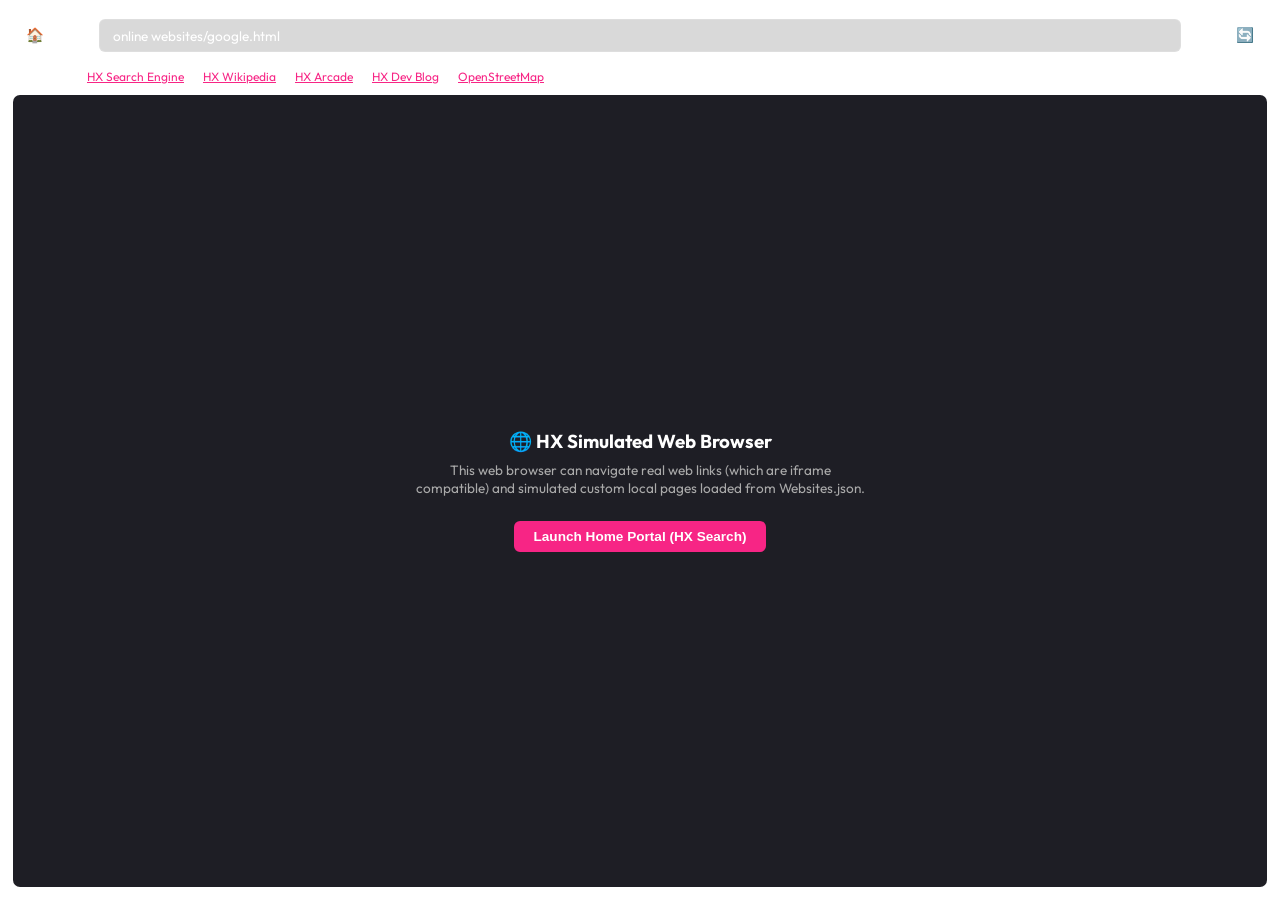
<file: apps/browser.html>
<!DOCTYPE html>
<html lang="en">
<head>
  <meta charset="UTF-8">
  <title>HX Browser</title>
  <link rel="stylesheet" href="../index.css">
  <style>
    body {
      background: transparent;
      padding: 0.75rem;
      color: var(--text-main);
      font-family: var(--font-sans);
      display: flex;
      flex-direction: column;
      height: 100vh;
      overflow: hidden;
    }
    
    .browser-container {
      flex: 1;
      display: flex;
      flex-direction: column;
      gap: 0.5rem;
    }
    
    .browser-navbar {
      display: flex;
      gap: 0.5rem;
      align-items: center;
      background: rgba(255, 255, 255, 0.03);
      border: 1px solid var(--bg-border);
      border-radius: 8px;
      padding: 0.4rem;
    }
    
    .browser-nav-btn {
      background: rgba(255,255,255,0.05);
      border: 1px solid var(--bg-border);
      color: var(--text-main);
      width: 32px;
      height: 32px;
      border-radius: 6px;
      cursor: pointer;
      display: flex;
      align-items: center;
      justify-content: center;
      font-size: 0.9rem;
      transition: var(--transition-smooth);
    }
    
    .browser-nav-btn:hover {
      background: var(--accent-color);
      color: white;
      border-color: var(--accent-color);
    }
    
    .browser-input {
      flex: 1;
      background: rgba(0, 0, 0, 0.15);
      border: 1px solid var(--bg-border);
      border-radius: 6px;
      padding: 0.4rem 0.8rem;
      color: var(--text-main);
      font-family: var(--font-sans);
      font-size: 0.85rem;
      outline: none;
      transition: var(--transition-smooth);
    }
    
    .browser-input:focus {
      border-color: var(--accent-color);
      background: rgba(0, 0, 0, 0.25);
    }
    
    .quick-links {
      display: flex;
      gap: 0.5rem;
      font-size: 0.75rem;
      padding: 0.1rem 0.25rem;
      align-items: center;
      overflow-x: auto;
      white-space: nowrap;
    }
    
    .quick-link {
      cursor: pointer;
      color: var(--accent-color);
      text-decoration: underline;
    }
    
    .quick-link:hover {
      color: var(--text-main);
    }
    
    .browser-viewport {
      flex: 1;
      background: white;
      border-radius: 8px;
      border: 1px solid var(--bg-border);
      overflow: hidden;
      position: relative;
    }
    
    .browser-viewport iframe {
      width: 100%;
      height: 100%;
      border: none;
      background: white;
    }
    
    .viewport-overlay {
      position: absolute;
      top: 0; left: 0; right: 0; bottom: 0;
      background: rgba(18, 18, 26, 0.95);
      display: flex;
      flex-direction: column;
      align-items: center;
      justify-content: center;
      padding: 2rem;
      text-align: center;
      z-index: 10;
      color: white;
    }
    
    .viewport-overlay h3 {
      margin-bottom: 0.5rem;
    }
    
    .viewport-overlay p {
      font-size: 0.85rem;
      color: #aaa;
      margin-bottom: 1.5rem;
      max-width: 450px;
    }
    
    .viewport-overlay button {
      background: var(--accent-color);
      color: white;
      border: none;
      border-radius: 6px;
      padding: 0.5rem 1.2rem;
      font-size: 0.85rem;
      font-weight: 600;
      cursor: pointer;
    }
  </style>
</head>
<body class="theme-dark">
  <div class="browser-container">
    
    <!-- Navbar controls -->
    <div class="browser-navbar">
      <button class="browser-nav-btn" onclick="goHome()" title="Home">🏠</button>
      <button class="browser-nav-btn" onclick="goBack()" title="Back">◀</button>
      <input type="text" class="browser-input" id="browser-url" value="online websites/google.html" onkeydown="if(event.key==='Enter') navigate()">
      <button class="browser-nav-btn" onclick="navigate()" title="Navigate">Go</button>
      <button class="browser-nav-btn" onclick="refresh()" title="Refresh">🔄</button>
    </div>
    
    <!-- Presets drawn dynamically -->
    <div class="quick-links" id="quick-links-bar">
      <span>Bookmarks:</span>
      <!-- Loaded dynamically -->
    </div>
    
    <!-- Web Viewport -->
    <div class="browser-viewport">
      <!-- Direct notice layout to instruct framing limitations -->
      <div class="viewport-overlay" id="viewport-overlay">
        <h3>🌐 HX Simulated Web Browser</h3>
        <p>This web browser can navigate real web links (which are iframe compatible) and simulated custom local pages loaded from Websites.json.</p>
        <button onclick="dismissOverlay()">Launch Home Portal (HX Search)</button>
      </div>
      <iframe id="viewport-frame" src="about:blank"></iframe>
    </div>
    
  </div>

  <script>
    // Theme sync helper
    function syncTheme() {
      if (window.parent && window.parent.document) {
        document.body.className = window.parent.document.body.className;
        const accent = window.parent.document.documentElement.style.getPropertyValue('--accent-color');
        document.documentElement.style.setProperty('--accent-color', accent);
        const accentRgb = window.parent.document.documentElement.style.getPropertyValue('--accent-rgb');
        document.documentElement.style.setProperty('--accent-rgb', accentRgb);
      }
    }

    window.onload = () => {
      syncTheme();
      setInterval(syncTheme, 1000);
      loadBookmarks();
    };

    async function loadBookmarks() {
      let eelObj = null;
      try {
        if (window.parent && window.parent.eel) {
          eelObj = window.parent.eel;
        }
      } catch (e) {}

      // Fallback bookmarks database if parent is inaccessible
      const fallbackSites = [
        { "name": "HX Search Engine", "url": "online websites/google.html" },
        { "name": "HX Wikipedia", "url": "online websites/wikipedia.html" },
        { "name": "HX Arcade", "url": "online websites/snake.html" },
        { "name": "HX Dev Blog", "url": "online websites/blog.html" },
        { "name": "OpenStreetMap", "url": "https://www.openstreetmap.org/export/embed.html" }
      ];

      let websites = fallbackSites;
      if (eelObj) {
        try {
          websites = await eelObj.get_websites()();
        } catch (err) {
          console.error("Error loading websites from Eel:", err);
        }
      }

      const bar = document.getElementById('quick-links-bar');
      bar.innerHTML = '<span>Bookmarks:</span>';
      
      websites.forEach((site, index) => {
        const link = document.createElement('span');
        link.className = 'quick-link';
        link.innerText = site.name;
        link.onclick = () => loadUrl(site.url);
        bar.appendChild(link);
        
        if (index < websites.length - 1) {
          bar.insertAdjacentHTML('beforeend', ' | ');
        }
      });
    }

    function dismissOverlay() {
      document.getElementById('viewport-overlay').style.display = 'none';
      loadUrl('online websites/google.html');
    }

    function resolveUrl(url) {
      if (url.startsWith('http://') || url.startsWith('https://')) {
        return url;
      }
      // Local simulated website relative path resolver
      return '../' + url;
    }

    function navigate() {
      let url = document.getElementById('browser-url').value.trim();
      
      // If it's a search term rather than an address, forward it to our google mock!
      if (!url.includes('.') && !url.startsWith('online websites/') && !url.includes('/')) {
        // Mock Search!
        url = 'online websites/google.html';
        document.getElementById('browser-url').value = url;
        const targetUrl = resolveUrl(url);
        document.getElementById('viewport-overlay').style.display = 'none';
        document.getElementById('viewport-frame').src = targetUrl;
        return;
      }
      
      if (!url.startsWith('http://') && !url.startsWith('https://') && !url.startsWith('online websites/')) {
        url = 'https://' + url;
      }
      
      document.getElementById('browser-url').value = url;
      const targetUrl = resolveUrl(url);
      document.getElementById('viewport-overlay').style.display = 'none';
      document.getElementById('viewport-frame').src = targetUrl;
    }

    function loadUrl(url) {
      document.getElementById('browser-url').value = url;
      const targetUrl = resolveUrl(url);
      document.getElementById('viewport-overlay').style.display = 'none';
      document.getElementById('viewport-frame').src = targetUrl;
    }

    function goHome() {
      loadUrl('online websites/google.html');
    }

    function goBack() {
      try {
        document.getElementById('viewport-frame').contentWindow.history.back();
      } catch (e) {
        // Silently block cross origin error
        alert("Cross-origin frame navigation blocked. Choose top menu links.");
      }
    }

    function refresh() {
      const url = document.getElementById('browser-url').value;
      document.getElementById('viewport-frame').src = resolveUrl(url);
    }
  </script>
</body>
</html>
</file>
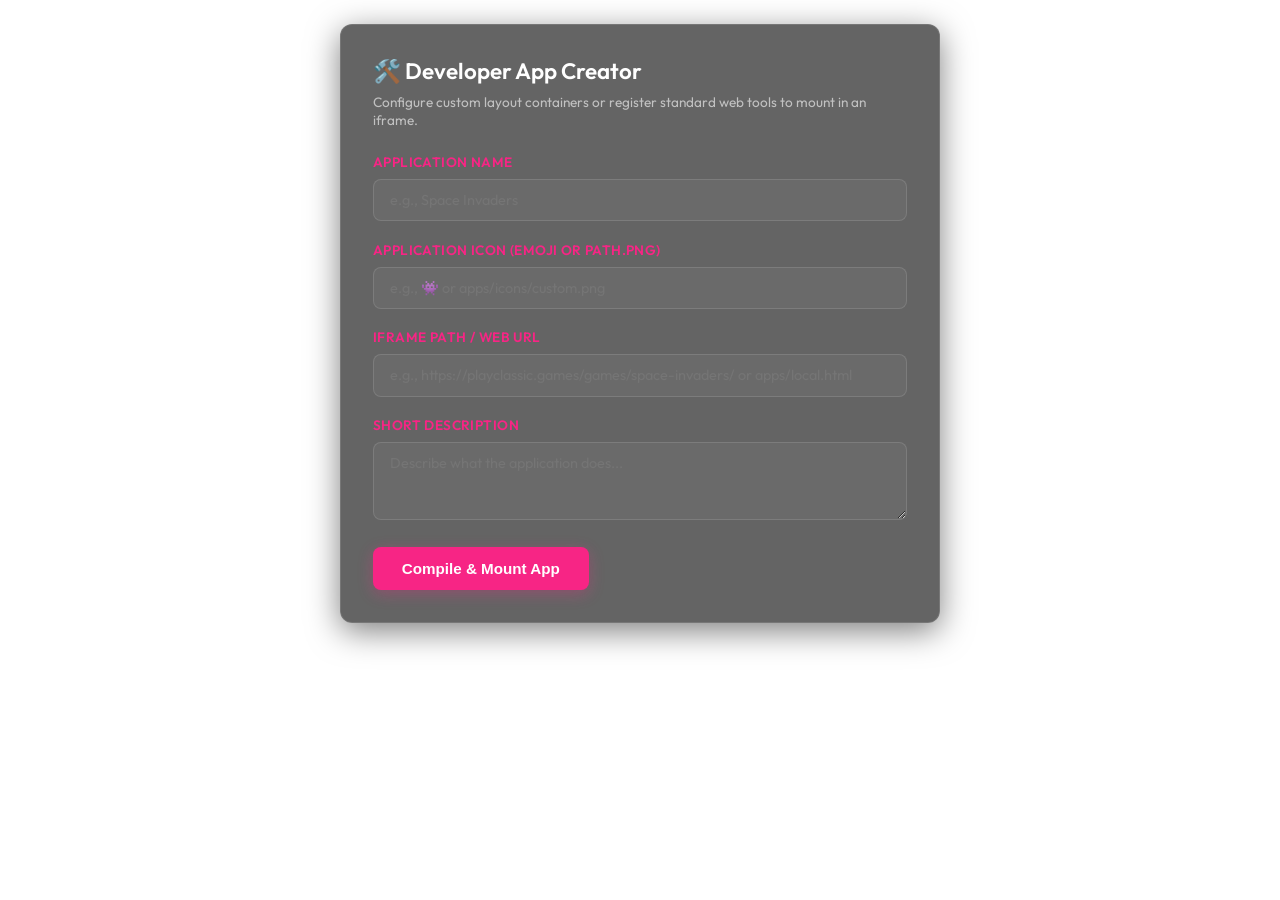
<file: apps/creator.html>
<!DOCTYPE html>
<html lang="en">
<head>
  <meta charset="UTF-8">
  <title>HX App Creator</title>
  <link rel="stylesheet" href="../index.css">
  <style>
    body {
      background: transparent;
      padding: 1.5rem;
      color: var(--text-main);
      font-family: var(--font-sans);
      overflow-y: auto;
      height: 100vh;
    }
    
    .creator-container {
      display: flex;
      flex-direction: column;
      gap: 1.5rem;
      max-width: 600px;
      margin: 0 auto;
    }
    
    .creator-panel {
      border-radius: 12px;
      padding: 2rem;
    }
    
    .creator-panel h2 {
      font-size: 1.4rem;
      font-weight: 600;
      margin-bottom: 0.5rem;
      display: flex;
      align-items: center;
      gap: 0.5rem;
    }
    
    .creator-panel p {
      color: var(--text-muted);
      font-size: 0.85rem;
      margin-bottom: 1.5rem;
    }
    
    .form-group {
      display: flex;
      flex-direction: column;
      gap: 0.5rem;
      margin-bottom: 1.2rem;
    }
    
    .form-group label {
      font-size: 0.85rem;
      font-weight: 600;
      text-transform: uppercase;
      letter-spacing: 0.03em;
      color: var(--accent-color);
    }
    
    .form-group input, .form-group textarea {
      background: rgba(255, 255, 255, 0.04);
      border: 1px solid var(--bg-border);
      border-radius: 8px;
      padding: 0.7rem 1rem;
      font-family: var(--font-sans);
      color: var(--text-main);
      font-size: 0.9rem;
      outline: none;
      transition: var(--transition-smooth);
    }
    
    .form-group input:focus, .form-group textarea:focus {
      border-color: var(--accent-color);
      background: rgba(255, 255, 255, 0.08);
      box-shadow: 0 0 10px rgba(var(--accent-rgb), 0.2);
    }
    
    .submit-btn {
      background: var(--accent-color);
      color: white;
      border: none;
      border-radius: 8px;
      padding: 0.8rem 1.8rem;
      font-size: 0.95rem;
      font-weight: 600;
      cursor: pointer;
      box-shadow: 0 4px 15px rgba(var(--accent-rgb), 0.3);
      transition: var(--transition-bounce);
      margin-top: 0.5rem;
      align-self: flex-start;
    }
    
    .submit-btn:hover {
      transform: scale(1.03);
      box-shadow: 0 6px 20px rgba(var(--accent-rgb), 0.5);
    }
    
    /* Success Alert */
    .success-alert {
      display: none;
      background: rgba(46, 204, 113, 0.15);
      border: 1px solid #2ecc71;
      color: #2ecc71;
      padding: 1rem;
      border-radius: 8px;
      font-size: 0.9rem;
      margin-bottom: 1.5rem;
      align-items: center;
      gap: 0.75rem;
    }
  </style>
</head>
<body class="theme-dark">
  <div class="creator-container">
    <div class="creator-panel glass-panel">
      <h2>🛠️ Developer App Creator</h2>
      <p>Configure custom layout containers or register standard web tools to mount in an iframe.</p>
      
      <div class="success-alert" id="success-alert">
        <span>✅</span>
        <span id="alert-msg">Application registered and preinstalled successfully!</span>
      </div>
      
      <form id="app-form" onsubmit="registerApp(event)">
        <div class="form-group">
          <label for="app-name">Application Name</label>
          <input type="text" id="app-name" required placeholder="e.g., Space Invaders">
        </div>
        
        <div class="form-group">
          <label for="app-icon">Application Icon (Emoji or path.png)</label>
          <input type="text" id="app-icon" required placeholder="e.g., 👾 or apps/icons/custom.png">
        </div>
        
        <div class="form-group">
          <label for="app-path">Iframe Path / Web URL</label>
          <input type="text" id="app-path" required placeholder="e.g., https://playclassic.games/games/space-invaders/ or apps/local.html">
        </div>
        
        <div class="form-group">
          <label for="app-desc">Short Description</label>
          <textarea id="app-desc" rows="3" required placeholder="Describe what the application does..."></textarea>
        </div>
        
        <button type="submit" class="submit-btn">Compile & Mount App</button>
      </form>
    </div>
  </div>

  <script>
    // Theme sync helper
    function syncTheme() {
      if (window.parent && window.parent.document) {
        document.body.className = window.parent.document.body.className;
        const accent = window.parent.document.documentElement.style.getPropertyValue('--accent-color');
        document.documentElement.style.setProperty('--accent-color', accent);
        const accentRgb = window.parent.document.documentElement.style.getPropertyValue('--accent-rgb');
        document.documentElement.style.setProperty('--accent-rgb', accentRgb);
      }
    }
    window.onload = () => {
      syncTheme();
      setInterval(syncTheme, 1000);
    };

    async function registerApp(e) {
      e.preventDefault();
      if (!window.parent.eel) return;
      
      const name = document.getElementById('app-name').value.trim();
      const icon = document.getElementById('app-icon').value.trim();
      const path = document.getElementById('app-path').value.trim();
      const description = document.getElementById('app-desc').value.trim();
      
      try {
        const apps = await window.parent.eel.get_apps()();
        
        // Check for duplicates
        if (apps.some(a => a.name.toLowerCase() === name.toLowerCase())) {
          alert(`Application named "${name}" already exists!`);
          return;
        }
        
        // Create new app record
        const newApp = {
          name: name,
          icon: icon,
          path: path,
          license: `HX-DEV-${Math.floor(100 + Math.random() * 900)}`,
          IsStarter: false,
          description: description
        };
        
        // Add to registry and save
        apps.push(newApp);
        await window.parent.eel.save_apps(apps)();
        
        // Mark as installed in OS.json
        const osData = await window.parent.eel.get_os_data()();
        if (!osData.InstalledApps.includes(name)) {
          osData.InstalledApps.push(name);
          osData.MemoryUsedBytes += 12890400; // simulated app footprint
          await window.parent.eel.save_os_data(osData)();
        }
        
        // Trigger success alert
        const alertDiv = document.getElementById('success-alert');
        document.getElementById('alert-msg').innerText = `"${name}" compiled successfully and loaded onto the Desktop!`;
        alertDiv.style.display = 'flex';
        
        // Clear form
        document.getElementById('app-form').reset();
        
        // Trigger parent redraw
        if (window.parent.syncDesktop) {
          window.parent.syncDesktop();
        }
        
        // Auto hide alert after 4 seconds
        setTimeout(() => {
          alertDiv.style.display = 'none';
        }, 4000);
        
      } catch (err) {
        console.error("Error creating app:", err);
      }
    }
  </script>
</body>
</html>
</file>
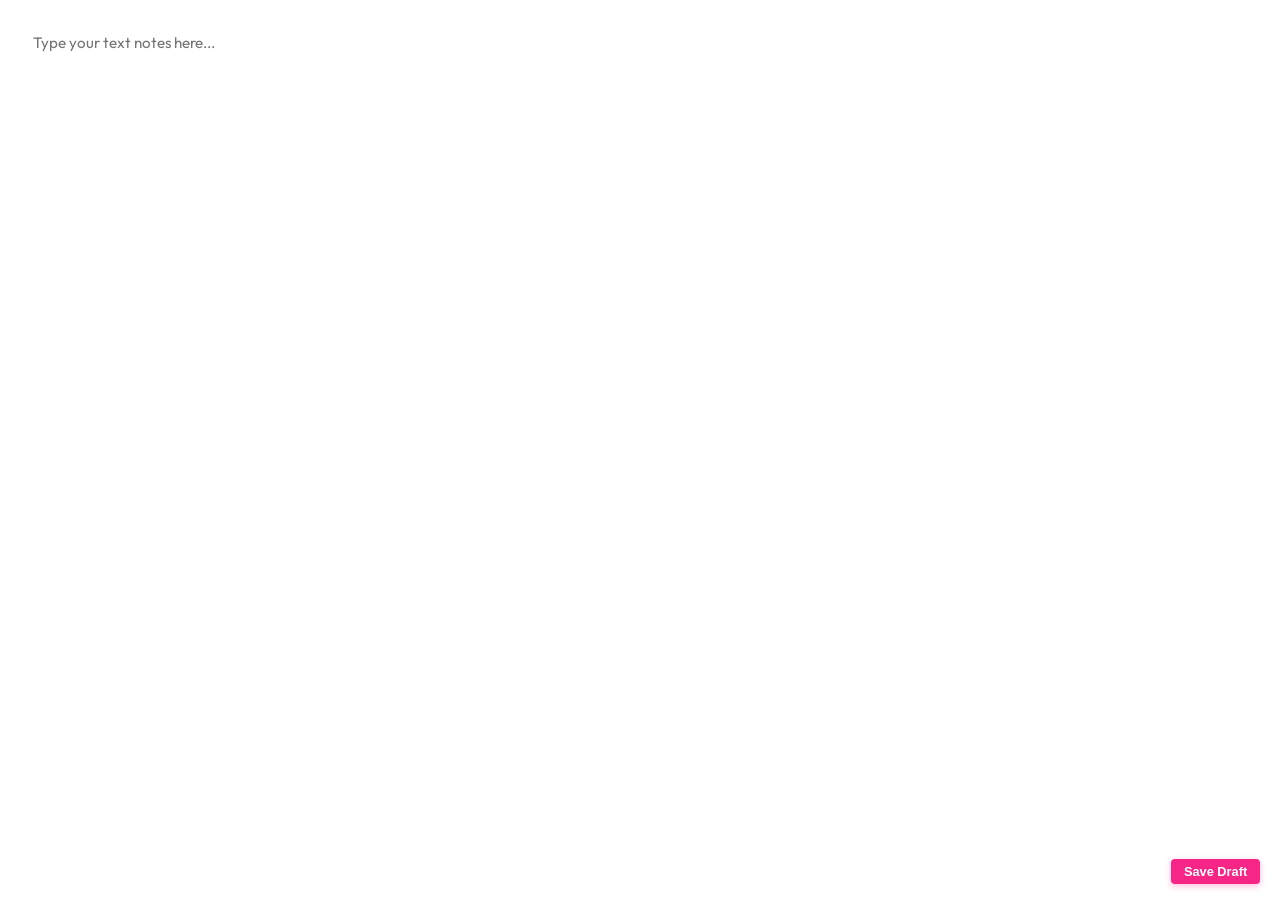
<file: apps/notepad.html>
<!DOCTYPE html>
<html lang="en">
<head>
  <meta charset="UTF-8">
  <title>HX Notepad</title>
  <link rel="stylesheet" href="../index.css">
  <style>
    body {
      background: transparent;
      padding: 1rem;
      color: var(--text-main);
      font-family: var(--font-sans);
      display: flex;
      flex-direction: column;
      height: 100vh;
      overflow: hidden;
    }
    
    .notepad-container {
      flex: 1;
      display: flex;
      flex-direction: column;
      gap: 0.75rem;
    }
    
    .notepad-textarea {
      flex: 1;
      width: 100%;
      background: rgba(255, 255, 255, 0.03);
      border: 1px solid var(--bg-border);
      border-radius: 8px;
      padding: 1rem;
      font-family: var(--font-sans);
      color: var(--text-main);
      font-size: 0.95rem;
      resize: none;
      outline: none;
      transition: var(--transition-smooth);
    }
    
    .notepad-textarea:focus {
      border-color: var(--accent-color);
      background: rgba(255, 255, 255, 0.05);
    }
    
    .notepad-footer {
      display: flex;
      justify-content: space-between;
      align-items: center;
      font-size: 0.8rem;
      color: var(--text-muted);
      padding: 0 0.25rem;
    }
    
    .save-btn {
      background: var(--accent-color);
      color: white;
      border: none;
      border-radius: 4px;
      padding: 0.3rem 0.8rem;
      font-size: 0.8rem;
      font-weight: 600;
      cursor: pointer;
      box-shadow: 0 2px 6px rgba(var(--accent-rgb), 0.3);
      transition: var(--transition-smooth);
    }
    
    .save-btn:hover {
      box-shadow: 0 4px 10px rgba(var(--accent-rgb), 0.5);
    }
  </style>
</head>
<body class="theme-dark">
  <div class="notepad-container">
    <textarea class="notepad-textarea" id="note-text" placeholder="Type your text notes here..." oninput="updateCharCount()"></textarea>
    <div class="notepad-footer">
      <span id="char-count">0 characters | 0 words</span>
      <button class="save-btn" onclick="saveNote()">Save Draft</button>
    </div>
  </div>

  <script>
    function syncTheme() {
      if (window.parent && window.parent.document) {
        document.body.className = window.parent.document.body.className;
        const accent = window.parent.document.documentElement.style.getPropertyValue('--accent-color');
        document.documentElement.style.setProperty('--accent-color', accent);
        const accentRgb = window.parent.document.documentElement.style.getPropertyValue('--accent-rgb');
        document.documentElement.style.setProperty('--accent-rgb', accentRgb);
      }
    }
    window.onload = () => {
      syncTheme();
      setInterval(syncTheme, 1000);
      
      // Load draft if any
      const saved = localStorage.getItem('hx_note_draft');
      if (saved) {
        document.getElementById('note-text').value = saved;
        updateCharCount();
      }
    };

    function updateCharCount() {
      const text = document.getElementById('note-text').value;
      const chars = text.length;
      const words = text.trim() === '' ? 0 : text.trim().split(/\s+/).length;
      document.getElementById('char-count').innerText = `${chars} characters | ${words} words`;
    }

    function saveNote() {
      const text = document.getElementById('note-text').value;
      localStorage.setItem('hx_note_draft', text);
      alert("Draft saved to browser local storage!");
    }
  </script>
</body>
</html>
</file>
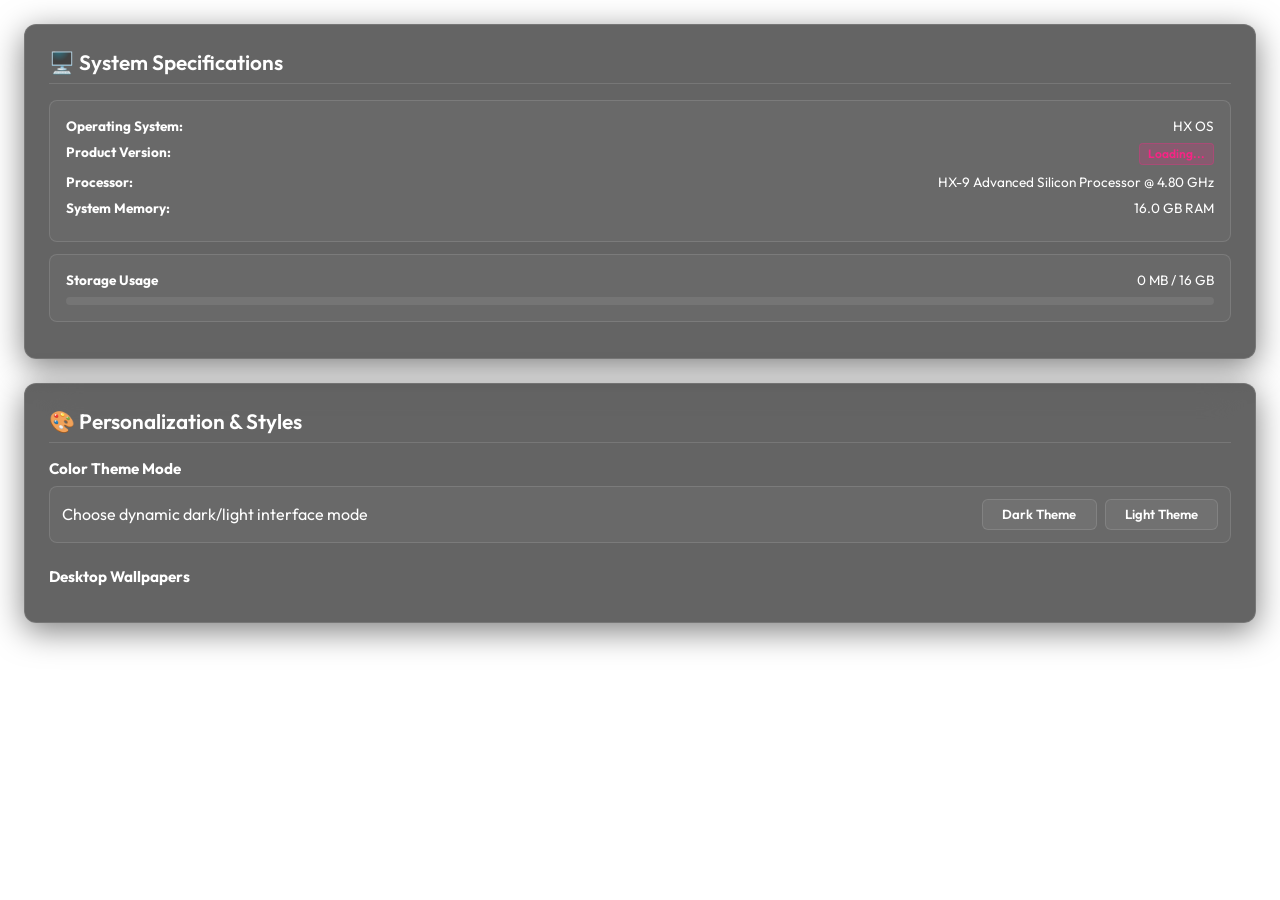
<file: apps/settings.html>
<!DOCTYPE html>
<html lang="en">
<head>
  <meta charset="UTF-8">
  <title>HX OS Settings</title>
  <link rel="stylesheet" href="../index.css">
  <style>
    body {
      background: transparent;
      padding: 1.5rem;
      color: var(--text-main);
      font-family: var(--font-sans);
      overflow-y: auto;
      height: 100vh;
    }
    
    .settings-container {
      display: flex;
      flex-direction: column;
      gap: 1.5rem;
    }
    
    .settings-section {
      border-radius: 12px;
      padding: 1.5rem;
    }
    
    .settings-section h2 {
      font-size: 1.3rem;
      font-weight: 600;
      margin-bottom: 1rem;
      display: flex;
      align-items: center;
      gap: 0.5rem;
      border-bottom: 1px solid var(--bg-border);
      padding-bottom: 0.5rem;
    }
    
    /* Wallpaper Grid */
    .wallpapers-list {
      display: grid;
      grid-template-columns: repeat(auto-fill, minmax(130px, 1fr));
      gap: 1rem;
    }
    
    .wallpaper-thumb {
      height: 90px;
      border-radius: 8px;
      border: 2px solid transparent;
      cursor: pointer;
      display: flex;
      flex-direction: column;
      justify-content: flex-end;
      padding: 0.5rem;
      transition: var(--transition-bounce);
      position: relative;
      overflow: hidden;
    }
    
    .wallpaper-thumb:hover {
      transform: scale(1.04);
    }
    
    .wallpaper-thumb.active {
      border-color: var(--accent-color);
      box-shadow: 0 0 10px rgba(var(--accent-rgb), 0.5);
    }
    
    .wallpaper-thumb span {
      font-size: 0.75rem;
      font-weight: 600;
      text-shadow: 0 1px 3px rgba(0,0,0,0.8);
      color: #fff;
      z-index: 5;
    }
    
    .wallpaper-thumb::before {
      content: '';
      position: absolute;
      bottom: 0; left: 0; right: 0; top: 0;
      background: linear-gradient(rgba(0,0,0,0) 50%, rgba(0,0,0,0.5) 100%);
      z-index: 1;
    }
    
    /* Theme Toggle Bar */
    .toggle-row {
      display: flex;
      justify-content: space-between;
      align-items: center;
      padding: 0.75rem;
      background: rgba(255, 255, 255, 0.03);
      border-radius: 8px;
      border: 1px solid var(--bg-border);
    }
    
    .theme-selector {
      display: flex;
      gap: 0.5rem;
    }
    
    .theme-btn {
      padding: 0.4rem 1.2rem;
      border-radius: 6px;
      font-family: var(--font-sans);
      font-weight: 600;
      font-size: 0.82rem;
      cursor: pointer;
      border: 1px solid var(--bg-border);
      background: rgba(255, 255, 255, 0.05);
      color: var(--text-main);
      transition: var(--transition-smooth);
    }
    
    .theme-btn.active {
      background: var(--accent-color);
      color: white;
      border-color: var(--accent-color);
      box-shadow: 0 2px 8px rgba(var(--accent-rgb), 0.4);
    }
    
    /* Memory / Storage stats */
    .stat-card {
      background: rgba(255, 255, 255, 0.03);
      border: 1px solid var(--bg-border);
      border-radius: 8px;
      padding: 1rem;
      margin-bottom: 0.75rem;
    }
    
    .stat-row {
      display: flex;
      justify-content: space-between;
      font-size: 0.85rem;
      margin-bottom: 0.5rem;
    }
    
    .stat-progress {
      height: 8px;
      background: rgba(255,255,255,0.08);
      border-radius: 4px;
      overflow: hidden;
    }
    
    .stat-progress-bar {
      height: 100%;
      background: var(--accent-color);
      transition: width 0.3s ease;
    }
  </style>
</head>
<body class="theme-dark">
  <div class="settings-container">
    
    <!-- Section 1: System Info -->
    <div class="settings-section glass-panel">
      <h2>🖥️ System Specifications</h2>
      <div class="stat-card">
        <div class="stat-row">
          <strong>Operating System:</strong>
          <span>HX OS</span>
        </div>
        <div class="stat-row">
          <strong>Product Version:</strong>
          <span id="sys-edition" class="edition-badge">Loading...</span>
        </div>
        <div class="stat-row">
          <strong>Processor:</strong>
          <span>HX-9 Advanced Silicon Processor @ 4.80 GHz</span>
        </div>
        <div class="stat-row">
          <strong>System Memory:</strong>
          <span>16.0 GB RAM</span>
        </div>
      </div>
      
      <div class="stat-card">
        <div class="stat-row">
          <strong>Storage Usage</strong>
          <span id="sys-storage-txt">0 MB / 16 GB</span>
        </div>
        <div class="stat-progress">
          <div class="stat-progress-bar" id="sys-storage-bar" style="width: 0%;"></div>
        </div>
      </div>
    </div>

    <!-- Section 2: Personalization -->
    <div class="settings-section glass-panel">
      <h2>🎨 Personalization & Styles</h2>
      
      <!-- Theme Switcher -->
      <div style="margin-bottom: 1.5rem;">
        <h3 style="font-size: 0.95rem; margin-bottom: 0.5rem;">Color Theme Mode</h3>
        <div class="toggle-row">
          <span>Choose dynamic dark/light interface mode</span>
          <div class="theme-selector">
            <button class="theme-btn" id="btn-theme-dark" onclick="setThemeMode('dark')">Dark Theme</button>
            <button class="theme-btn" id="btn-theme-light" onclick="setThemeMode('light')">Light Theme</button>
          </div>
        </div>
      </div>
      
      <!-- Wallpaper selection -->
      <div>
        <h3 style="font-size: 0.95rem; margin-bottom: 0.75rem;">Desktop Wallpapers</h3>
        <div class="wallpapers-list" id="wallpapers-list">
          <!-- Loaded dynamically -->
        </div>
      </div>
    </div>
    
  </div>

  <script>
    // Theme sync helper
    function syncTheme() {
      if (window.parent && window.parent.document) {
        document.body.className = window.parent.document.body.className;
        const accent = window.parent.document.documentElement.style.getPropertyValue('--accent-color');
        document.documentElement.style.setProperty('--accent-color', accent);
        const accentRgb = window.parent.document.documentElement.style.getPropertyValue('--accent-rgb');
        document.documentElement.style.setProperty('--accent-rgb', accentRgb);
      }
    }

    window.onload = () => {
      syncTheme();
      setInterval(syncTheme, 1000);
      loadSystemInfo();
      loadWallpapers();
    };

    async function loadSystemInfo() {
      if (!window.parent.eel) return;
      try {
        const osData = await window.parent.eel.get_os_data()();
        document.getElementById('sys-edition').innerText = osData.Edition || "HX Standard";
        
        // Storage Calculation
        const usedMB = (osData.MemoryUsedBytes / (1024 * 1024)).toFixed(1);
        const totalGB = (osData.TotalMemoryBytes / (1024 * 1024 * 1024)).toFixed(0);
        
        document.getElementById('sys-storage-txt').innerText = `${usedMB} MB / ${totalGB} GB`;
        
        const percentage = ((osData.MemoryUsedBytes / osData.TotalMemoryBytes) * 100).toFixed(1);
        document.getElementById('sys-storage-bar').style.width = `${percentage}%`;
      } catch (err) {
        console.error("Error loading system info:", err);
      }
    }

    async function loadWallpapers() {
      if (!window.parent.eel) return;
      try {
        const wallpapers = await window.parent.eel.get_wallpapers()();
        const settings = await window.parent.eel.get_settings()();
        
        // Set active theme button state
        if (settings.Theme === 'light') {
          document.getElementById('btn-theme-light').classList.add('active');
          document.getElementById('btn-theme-dark').classList.remove('active');
        } else {
          document.getElementById('btn-theme-dark').classList.add('active');
          document.getElementById('btn-theme-light').classList.remove('active');
        }
        
        const listDiv = document.getElementById('wallpapers-list');
        listDiv.innerHTML = '';
        
        wallpapers.forEach(wp => {
          const isActive = settings.WallpaperId === wp.id;
          const wpCard = document.createElement('div');
          wpCard.className = `wallpaper-thumb ${isActive ? 'active' : ''}`;
          wpCard.style.background = wp.style;
          wpCard.onclick = () => selectWallpaper(wp.id);
          wpCard.innerHTML = `<span>${wp.name}</span>`;
          listDiv.appendChild(wpCard);
        });
      } catch (err) {
        console.error("Error loading wallpapers:", err);
      }
    }

    async function setThemeMode(theme) {
      if (!window.parent.eel) return;
      try {
        const settings = await window.parent.eel.get_settings()();
        settings.Theme = theme;
        await window.parent.eel.save_settings(settings)();
        
        // Sync instantly
        if (window.parent.applySettings) {
          window.parent.applySettings();
        }
        
        loadWallpapers();
      } catch (err) {
        console.error("Error updating theme:", err);
      }
    }

    async function selectWallpaper(wallpaperId) {
      if (!window.parent.eel) return;
      try {
        const settings = await window.parent.eel.get_settings()();
        const wallpapers = await window.parent.eel.get_wallpapers()();
        
        const selectedWp = wallpapers.find(w => w.id === wallpaperId);
        if (selectedWp) {
          settings.WallpaperId = wallpaperId;
          settings.AccentColor = selectedWp.accent;
          // Dynamically shift standard theme modes if wallpaper calls for light/dark optimization
          settings.Theme = selectedWp.theme;
          
          await window.parent.eel.save_settings(settings)();
          
          // Trigger parent redraw
          if (window.parent.applySettings) {
            window.parent.applySettings();
          }
          
          loadWallpapers();
        }
      } catch (err) {
        console.error("Error choosing wallpaper:", err);
      }
    }
  </script>
</body>
</html>
</file>
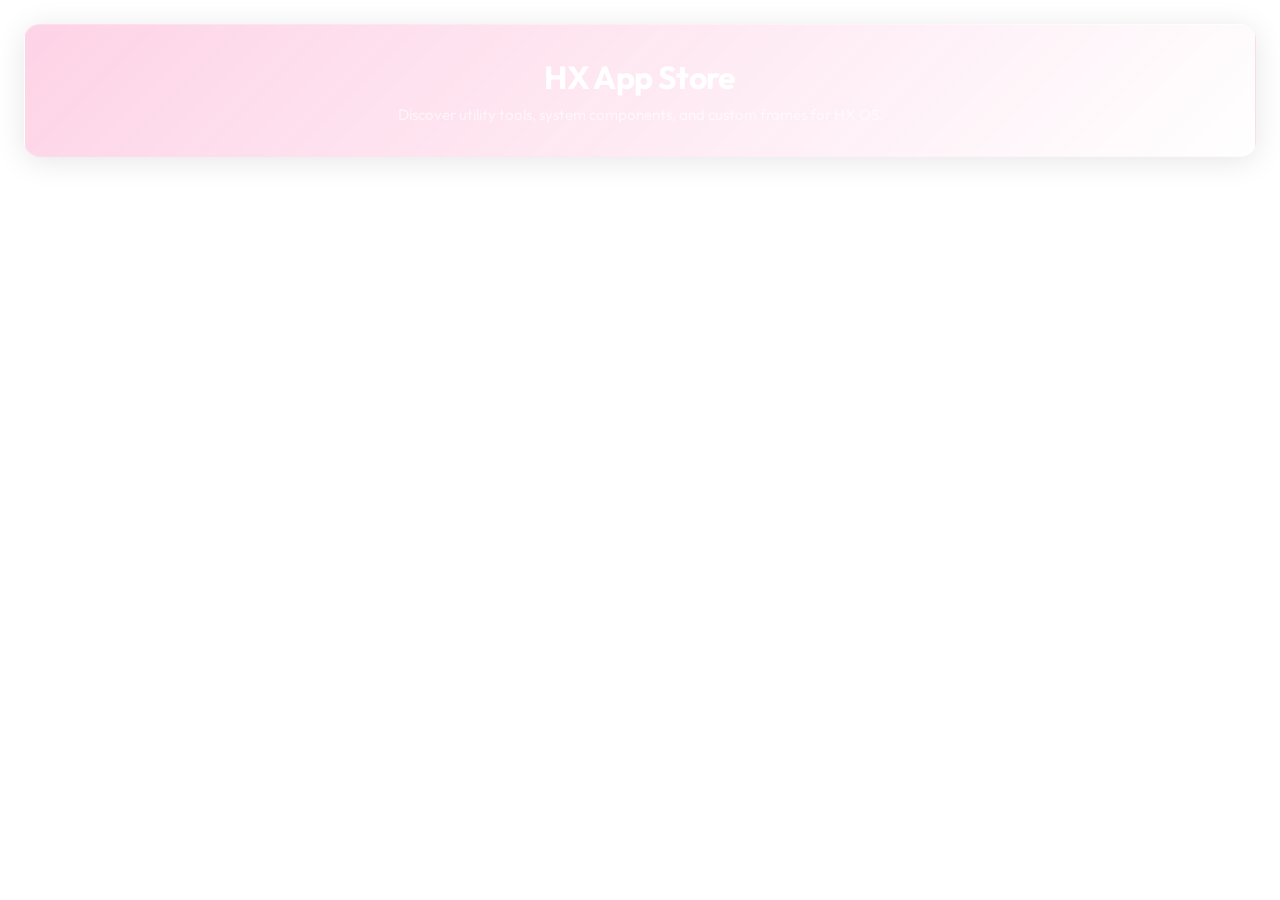
<file: apps/store.html>
<!DOCTYPE html>
<html lang="en">
<head>
  <meta charset="UTF-8">
  <title>HX App Store</title>
  <link rel="stylesheet" href="../index.css">
  <style>
    body {
      background: transparent;
      padding: 1.5rem;
      color: var(--text-main);
      font-family: var(--font-sans);
      overflow-y: auto;
      height: 100vh;
    }
    
    .store-container {
      display: flex;
      flex-direction: column;
      gap: 1.5rem;
    }
    
    .store-hero {
      padding: 2rem;
      border-radius: 16px;
      background: linear-gradient(135deg, rgba(var(--accent-rgb), 0.2) 0%, rgba(255, 255, 255, 0.02) 100%);
      border: 1px solid var(--bg-border);
      text-align: center;
      box-shadow: 0 4px 30px rgba(0, 0, 0, 0.1);
    }
    
    .store-hero h1 {
      font-size: 2rem;
      font-weight: 700;
      margin-bottom: 0.5rem;
      letter-spacing: -0.02em;
    }
    
    .store-hero p {
      color: var(--text-muted);
      font-size: 0.95rem;
    }
    
    .apps-grid {
      display: grid;
      grid-template-columns: repeat(auto-fill, minmax(260px, 1fr));
      gap: 1.5rem;
      margin-bottom: 2rem;
    }
    
    .store-card {
      border-radius: 12px;
      padding: 1.5rem;
      display: flex;
      flex-direction: column;
      justify-content: space-between;
      gap: 1rem;
      height: 250px;
      transition: var(--transition-bounce);
    }
    
    .store-card:hover {
      transform: translateY(-4px);
      border-color: var(--accent-color);
      box-shadow: 0 8px 24px rgba(0, 0, 0, 0.2);
    }
    
    .card-top {
      display: flex;
      gap: 1rem;
      align-items: flex-start;
    }
    
    .app-icon-wrapper {
      width: 54px;
      height: 54px;
      border-radius: 12px;
      background: rgba(255, 255, 255, 0.05);
      border: 1px solid var(--bg-border);
      display: flex;
      align-items: center;
      justify-content: center;
      flex-shrink: 0;
    }
    
    .app-icon-wrapper img {
      width: 36px;
      height: 36px;
      object-fit: contain;
    }
    
    .app-info {
      display: flex;
      flex-direction: column;
      gap: 0.15rem;
    }
    
    .app-info h3 {
      font-size: 1.05rem;
      font-weight: 600;
    }
    
    .app-info .license-badge {
      font-size: 0.7rem;
      font-family: var(--font-mono);
      background: rgba(255, 255, 255, 0.08);
      padding: 0.1rem 0.4rem;
      border-radius: 4px;
      width: max-content;
      color: var(--text-muted);
    }
    
    .app-desc {
      font-size: 0.82rem;
      color: var(--text-muted);
      line-height: 1.4;
      flex-grow: 1;
      display: -webkit-box;
      -webkit-line-clamp: 3;
      -webkit-box-orient: vertical;
      overflow: hidden;
    }
    
    .card-action {
      display: flex;
      justify-content: space-between;
      align-items: center;
    }
    
    .action-btn {
      padding: 0.5rem 1.2rem;
      border-radius: 8px;
      font-weight: 600;
      font-size: 0.85rem;
      cursor: pointer;
      border: none;
      transition: var(--transition-smooth);
    }
    
    .btn-install {
      background: var(--accent-color);
      color: white;
      box-shadow: 0 4px 10px rgba(var(--accent-rgb), 0.3);
    }
    
    .btn-install:hover {
      transform: scale(1.05);
      box-shadow: 0 6px 15px rgba(var(--accent-rgb), 0.5);
    }
    
    .btn-installed {
      background: rgba(255, 255, 255, 0.08);
      color: var(--text-muted);
      border: 1px solid var(--bg-border);
      cursor: default;
    }
    
    .btn-system {
      background: rgba(var(--accent-rgb), 0.1);
      color: var(--accent-color);
      border: 1px solid rgba(var(--accent-rgb), 0.2);
      cursor: default;
    }
    
    /* Fallback emoji styling */
    .emoji-fallback {
      font-size: 1.8rem;
    }
  </style>
</head>
<body class="theme-dark">
  <div class="store-container">
    <div class="store-hero">
      <h1>HX App Store</h1>
      <p>Discover utility tools, system components, and custom frames for HX OS.</p>
    </div>
    
    <div class="apps-grid" id="apps-grid">
      <!-- Loaded dynamically via JS -->
    </div>
  </div>

  <script>
    // Theme sync helper
    function syncTheme() {
      if (window.parent && window.parent.document) {
        document.body.className = window.parent.document.body.className;
        const accent = window.parent.document.documentElement.style.getPropertyValue('--accent-color');
        document.documentElement.style.setProperty('--accent-color', accent);
        const accentRgb = window.parent.document.documentElement.style.getPropertyValue('--accent-rgb');
        document.documentElement.style.setProperty('--accent-rgb', accentRgb);
      }
    }
    window.onload = () => {
      syncTheme();
      setInterval(syncTheme, 1000);
      loadApps();
    };

    async function loadApps() {
      if (!window.parent.eel) return;
      
      try {
        const apps = await window.parent.eel.get_apps()();
        const osData = await window.parent.eel.get_os_data()();
        
        const grid = document.getElementById('apps-grid');
        grid.innerHTML = '';
        
        apps.forEach(app => {
          const isInstalled = osData.InstalledApps.includes(app.name);
          
          let buttonHtml = '';
          if (app.IsStarter) {
            buttonHtml = `<button class="action-btn btn-system">Core System</button>`;
          } else if (isInstalled) {
            buttonHtml = `<button class="action-btn btn-installed">Installed</button>`;
          } else {
            buttonHtml = `<button class="action-btn btn-install" onclick="installApp('${app.name}')">Install</button>`;
          }

          // Fallback emoji icons helper
          let iconHtml = '';
          if (app.icon.endsWith('.png') || app.icon.startsWith('apps/icons')) {
            // Pick a visual emoji based on the app name for instant visual wow
            let emoji = '❓';
            if (app.name.toLowerCase().includes('store')) emoji = '🛍️';
            else if (app.name.toLowerCase().includes('settings')) emoji = '⚙️';
            else if (app.name.toLowerCase().includes('creator')) emoji = '🛠️';
            else if (app.name.toLowerCase().includes('notepad')) emoji = '📝';
            else if (app.name.toLowerCase().includes('browser')) emoji = '🌐';
            
            iconHtml = `<div class="emoji-fallback">${emoji}</div>`;
          } else {
            // emoji directly
            iconHtml = `<div class="emoji-fallback">${app.icon}</div>`;
          }
          
          const cardHtml = `
            <div class="store-card glass-panel">
              <div class="card-top">
                <div class="app-icon-wrapper">
                  ${iconHtml}
                </div>
                <div class="app-info">
                  <h3>${app.name}</h3>
                  <span class="license-badge">${app.license}</span>
                </div>
              </div>
              <p class="app-desc">${app.description}</p>
              <div class="card-action">
                <span>Free</span>
                ${buttonHtml}
              </div>
            </div>
          `;
          grid.insertAdjacentHTML('beforeend', cardHtml);
        });
      } catch (err) {
        console.error("Error loading apps:", err);
      }
    }

    async function installApp(appName) {
      if (!window.parent.eel) return;
      
      try {
        const osData = await window.parent.eel.get_os_data()();
        if (!osData.InstalledApps.includes(appName)) {
          osData.InstalledApps.push(appName);
          
          // Increment virtual memory consumption nicely
          osData.MemoryUsedBytes += 25489000; // ~25MB simulated
          
          await window.parent.eel.save_os_data(osData)();
          
          // Trigger parent shell update to draw desktop icon instantly
          if (window.parent.syncDesktop) {
            window.parent.syncDesktop();
          }
          
          // Reload grid
          loadApps();
        }
      } catch (err) {
        console.error("Error installing app:", err);
      }
    }
  </script>
</body>
</html>
</file>
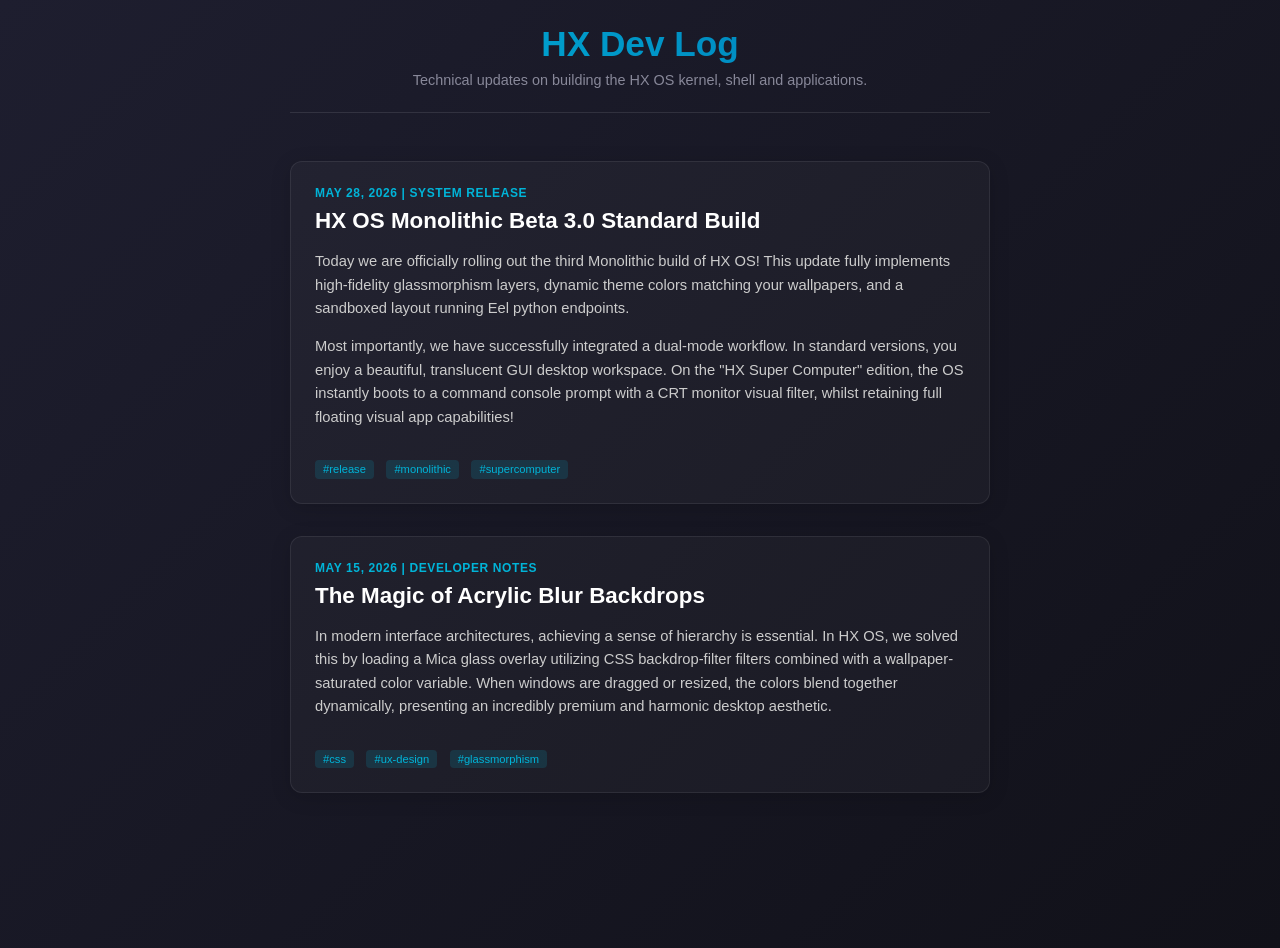
<file: online websites/blog.html>
<!DOCTYPE html>
<html lang="en">
<head>
  <meta charset="UTF-8">
  <title>HX Developer Blog</title>
  <style>
    body {
      background: linear-gradient(135deg, #1e1e2f 0%, #111119 100%);
      color: #f4f4f9;
      font-family: 'Segoe UI', Tahoma, Geneva, Verdana, sans-serif;
      margin: 0;
      padding: 1.5rem;
      overflow-y: auto;
      min-height: 100vh;
    }
    
    .blog-container {
      max-width: 700px;
      margin: 0 auto;
    }
    
    .blog-header {
      text-align: center;
      margin-bottom: 3rem;
      border-bottom: 1px solid rgba(255,255,255,0.1);
      padding-bottom: 1.5rem;
    }
    
    .blog-header h1 {
      font-size: 2.2rem;
      margin: 0 0 0.5rem 0;
      background: linear-gradient(45deg, #00b4d8, #0077b6);
      -webkit-background-clip: text;
      -webkit-text-fill-color: transparent;
    }
    
    .blog-header p {
      color: #888899;
      margin: 0;
      font-size: 0.9rem;
    }
    
    .post-card {
      background: rgba(255, 255, 255, 0.03);
      border: 1px solid rgba(255,255,255,0.08);
      border-radius: 12px;
      padding: 1.5rem;
      margin-bottom: 2rem;
      box-shadow: 0 4px 20px rgba(0,0,0,0.15);
      transition: transform 0.2s;
    }
    
    .post-card:hover {
      transform: translateY(-2px);
      border-color: rgba(0, 180, 216, 0.4);
    }
    
    .post-meta {
      font-size: 0.75rem;
      color: #00b4d8;
      font-weight: bold;
      text-transform: uppercase;
      letter-spacing: 0.05em;
      margin-bottom: 0.5rem;
    }
    
    .post-title {
      font-size: 1.4rem;
      font-weight: 600;
      margin: 0 0 1rem 0;
      color: #fff;
    }
    
    .post-content {
      font-size: 0.92rem;
      color: #ccc;
      line-height: 1.6;
    }
    
    .tag {
      display: inline-block;
      font-size: 0.7rem;
      background: rgba(0, 180, 216, 0.15);
      color: #00b4d8;
      padding: 0.2rem 0.5rem;
      border-radius: 4px;
      margin-top: 1rem;
      margin-right: 0.5rem;
    }
  </style>
</head>
<body>
  <div class="blog-container">
    <div class="blog-header">
      <h1>HX Dev Log</h1>
      <p>Technical updates on building the HX OS kernel, shell and applications.</p>
    </div>
    
    <!-- Post 1 -->
    <div class="post-card">
      <div class="post-meta">May 28, 2026 | System Release</div>
      <h2 class="post-title">HX OS Monolithic Beta 3.0 Standard Build</h2>
      <div class="post-content">
        <p>Today we are officially rolling out the third Monolithic build of HX OS! This update fully implements high-fidelity glassmorphism layers, dynamic theme colors matching your wallpapers, and a sandboxed layout running Eel python endpoints.</p>
        <p>Most importantly, we have successfully integrated a dual-mode workflow. In standard versions, you enjoy a beautiful, translucent GUI desktop workspace. On the "HX Super Computer" edition, the OS instantly boots to a command console prompt with a CRT monitor visual filter, whilst retaining full floating visual app capabilities!</p>
      </div>
      <div>
        <span class="tag">#release</span>
        <span class="tag">#monolithic</span>
        <span class="tag">#supercomputer</span>
      </div>
    </div>
    
    <!-- Post 2 -->
    <div class="post-card">
      <div class="post-meta">May 15, 2026 | Developer Notes</div>
      <h2 class="post-title">The Magic of Acrylic Blur Backdrops</h2>
      <div class="post-content">
        <p>In modern interface architectures, achieving a sense of hierarchy is essential. In HX OS, we solved this by loading a Mica glass overlay utilizing CSS backdrop-filter filters combined with a wallpaper-saturated color variable. When windows are dragged or resized, the colors blend together dynamically, presenting an incredibly premium and harmonic desktop aesthetic.</p>
      </div>
      <div>
        <span class="tag">#css</span>
        <span class="tag">#ux-design</span>
        <span class="tag">#glassmorphism</span>
      </div>
    </div>
    
  </div>
</body>
</html>
</file>
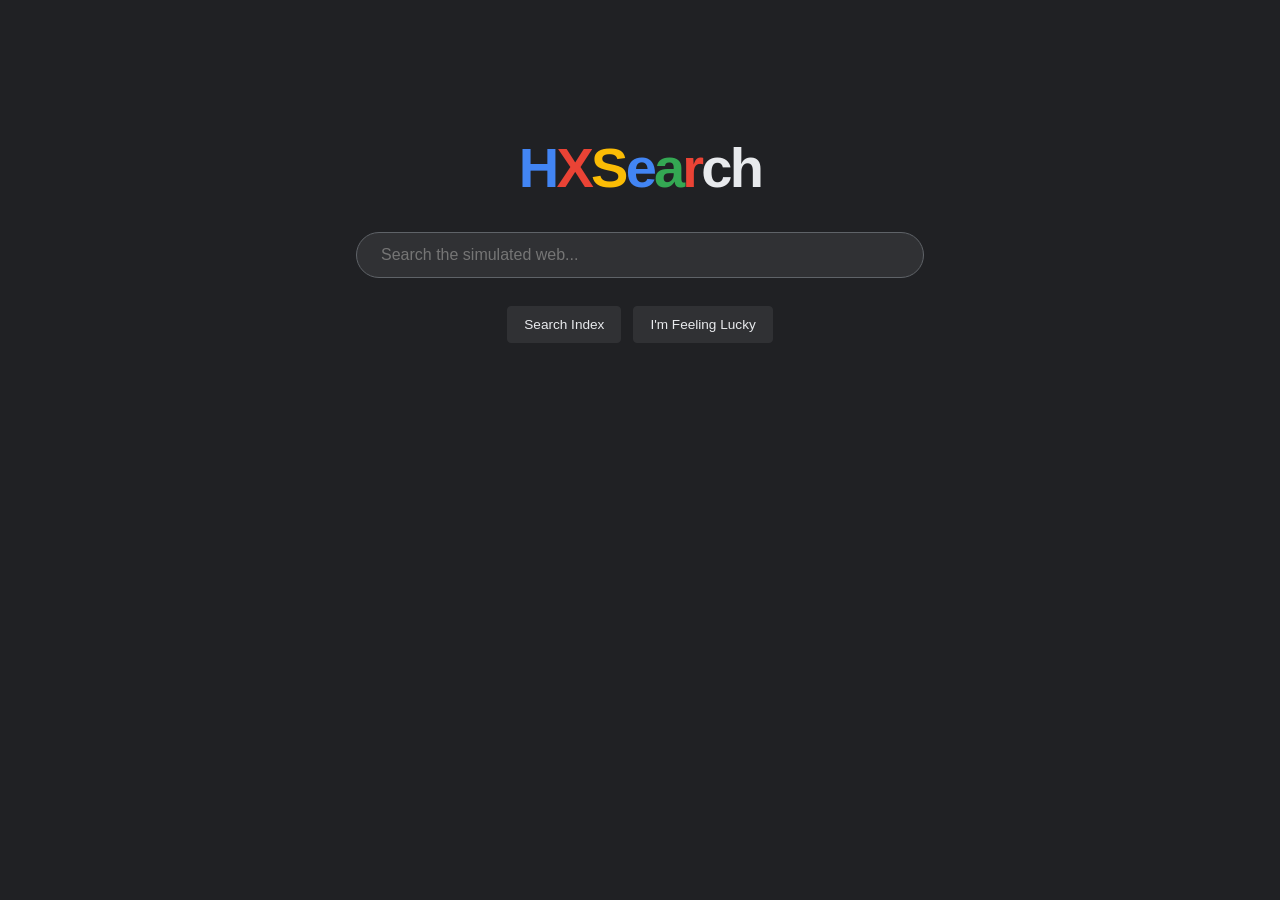
<file: online websites/google.html>
<!DOCTYPE html>
<html lang="en">
<head>
  <meta charset="UTF-8">
  <title>HX Search Engine</title>
  <style>
    body {
      background-color: #202124;
      color: #e8eaed;
      font-family: Arial, sans-serif;
      margin: 0;
      padding: 0;
      display: flex;
      flex-direction: column;
      align-items: center;
      min-height: 100vh;
    }
    
    .search-wrapper {
      margin-top: 15vh;
      width: 100%;
      max-width: 600px;
      display: flex;
      flex-direction: column;
      align-items: center;
      padding: 0 1rem;
      box-sizing: border-box;
    }
    
    .logo {
      font-size: 3.5rem;
      font-weight: bold;
      letter-spacing: -0.05em;
      margin-bottom: 2rem;
    }
    
    .logo span:nth-child(1) { color: #4285F4; }
    .logo span:nth-child(2) { color: #EA4335; }
    .logo span:nth-child(3) { color: #FBBC05; }
    .logo span:nth-child(4) { color: #4285F4; }
    .logo span:nth-child(5) { color: #34A853; }
    .logo span:nth-child(6) { color: #EA4335; }
    
    .search-bar-container {
      width: 100%;
      position: relative;
    }
    
    .search-input {
      width: 100%;
      background: #303134;
      border: 1px solid #5f6368;
      border-radius: 24px;
      padding: 0.8rem 1.5rem;
      font-size: 1rem;
      color: white;
      outline: none;
      box-sizing: border-box;
      transition: background 0.2s;
    }
    
    .search-input:focus {
      background: #3c4043;
      border-color: transparent;
      box-shadow: 0 1px 6px rgba(0,0,0,0.3);
    }
    
    .buttons-row {
      margin-top: 1.8rem;
      display: flex;
      gap: 0.75rem;
    }
    
    .search-btn {
      background-color: #303134;
      border: 1px solid #303134;
      border-radius: 4px;
      color: #e8eaed;
      cursor: pointer;
      font-size: 0.85rem;
      padding: 0.6rem 1rem;
      transition: border 0.1s;
    }
    
    .search-btn:hover {
      border-color: #5f6368;
      background-color: #3c4043;
    }
    
    /* Search Results Layer */
    .results-container {
      width: 100%;
      max-width: 650px;
      margin-top: 2rem;
      display: none;
      flex-direction: column;
      gap: 1.5rem;
      padding: 0 1rem;
      box-sizing: border-box;
    }
    
    .results-header {
      font-size: 0.85rem;
      color: #9aa0a6;
      border-bottom: 1px solid #3c4043;
      padding-bottom: 0.5rem;
    }
    
    .result-item {
      display: flex;
      flex-direction: column;
      gap: 0.25rem;
    }
    
    .result-url {
      font-size: 0.75rem;
      color: #9aa0a6;
    }
    
    .result-title {
      font-size: 1.15rem;
      color: #8ab4f8;
      text-decoration: none;
      cursor: pointer;
    }
    
    .result-title:hover {
      text-decoration: underline;
    }
    
    .result-desc {
      font-size: 0.88rem;
      color: #bdc1c6;
      line-height: 1.4;
    }
    
    .no-results {
      text-align: center;
      padding: 2rem;
      color: #9aa0a6;
    }
  </style>
</head>
<body>

  <!-- Search Landing Screen -->
  <div class="search-wrapper" id="search-landing">
    <div class="logo">
      <span>H</span><span>X</span><span>S</span><span>e</span><span>a</span><span>r</span><span>c</span><span>h</span>
    </div>
    <div class="search-bar-container">
      <input type="text" class="search-input" id="search-query" placeholder="Search the simulated web..." onkeydown="if(event.key==='Enter') executeSearch()">
    </div>
    <div class="buttons-row">
      <button class="search-btn" onclick="executeSearch()">Search Index</button>
      <button class="search-btn" onclick="feelingLucky()">I'm Feeling Lucky</button>
    </div>
  </div>

  <!-- Search Results Screen -->
  <div class="results-container" id="results-view">
    <div style="display:flex; align-items:center; gap:1.5rem; margin-bottom:1.5rem; width:100%;">
      <div class="logo" style="font-size: 1.5rem; margin:0; cursor:pointer;" onclick="showLanding()">
        <span>H</span><span>X</span><span>S</span>
      </div>
      <div style="flex:1;">
        <input type="text" class="search-input" id="search-query-results" onkeydown="if(event.key==='Enter') executeSearchFromResults()">
      </div>
    </div>
    
    <div class="results-header" id="results-count">About 0 results (0.01 seconds)</div>
    <div id="results-list" style="display:flex; flex-direction:column; gap:1.5rem;">
      <!-- Matches rendered dynamically -->
    </div>
  </div>

  <script>
    const defaultSites = [
      { "name": "HX Wikipedia", "url": "online websites/wikipedia.html", "description": "Encyclopedia compiling articles on computing and HX history." },
      { "name": "HX Arcade", "url": "online websites/snake.html", "description": "Play retro retro arcade Snake game right in your browser." },
      { "name": "HX Dev Blog", "url": "online websites/blog.html", "description": "Personal developer log compiling core architectural designs." },
      { "name": "OpenStreetMap", "url": "https://www.openstreetmap.org/export/embed.html", "description": "Real-time world mapping navigation platform (Iframe-Safe)." }
    ];

    function getWebsitesList() {
      // Direct pull from parent local storage or window eel fallback
      try {
        const stored = localStorage.getItem('hx_websites');
        if (stored) return JSON.parse(stored);
      } catch (e) {}
      
      try {
        if (window.parent && window.parent.parent && window.parent.parent.localStorage) {
          const stored = window.parent.parent.localStorage.getItem('hx_websites');
          if (stored) return JSON.parse(stored);
        }
      } catch (e) {}
      
      return defaultSites;
    }

    function showLanding() {
      document.getElementById('search-landing').style.display = 'flex';
      document.getElementById('results-view').style.display = 'none';
      document.getElementById('search-query').value = '';
    }

    function executeSearch() {
      const q = document.getElementById('search-query').value.trim().toLowerCase();
      if (!q) return;
      
      document.getElementById('search-query-results').value = document.getElementById('search-query').value;
      performSearchLogic(q);
    }

    function executeSearchFromResults() {
      const q = document.getElementById('search-query-results').value.trim().toLowerCase();
      if (!q) return;
      performSearchLogic(q);
    }

    function performSearchLogic(q) {
      document.getElementById('search-landing').style.display = 'none';
      document.getElementById('results-view').style.display = 'flex';
      
      const sites = getWebsitesList();
      const listDiv = document.getElementById('results-list');
      listDiv.innerHTML = '';
      
      // Filter logic
      const matches = sites.filter(s => 
        s.name.toLowerCase().includes(q) || 
        s.description.toLowerCase().includes(q) ||
        s.category?.toLowerCase().includes(q)
      );
      
      document.getElementById('results-count').innerText = `About ${matches.length} results (0.02 seconds)`;
      
      if (matches.length === 0) {
        listDiv.innerHTML = `<div class="no-results">Your search - <strong>${q}</strong> - did not match any simulated documents.</div>`;
        return;
      }
      
      matches.forEach(s => {
        const item = document.createElement('div');
        item.className = 'result-item';
        item.innerHTML = `
          <span class="result-url">${s.url}</span>
          <a class="result-title" onclick="loadSite('${s.url}')">${s.name}</a>
          <span class="result-desc">${s.description}</span>
        `;
        listDiv.appendChild(item);
      });
    }

    function feelingLucky() {
      const sites = getWebsitesList();
      const rand = sites[Math.floor(Math.random() * sites.length)];
      loadSite(rand.url);
    }

    function loadSite(url) {
      // In browser frame context: window.parent is browser app
      if (window.parent && window.parent.loadUrl) {
        window.parent.loadUrl(url);
      } else {
        window.location.href = '../' + url;
      }
    }
  </script>
</body>
</html>
</file>
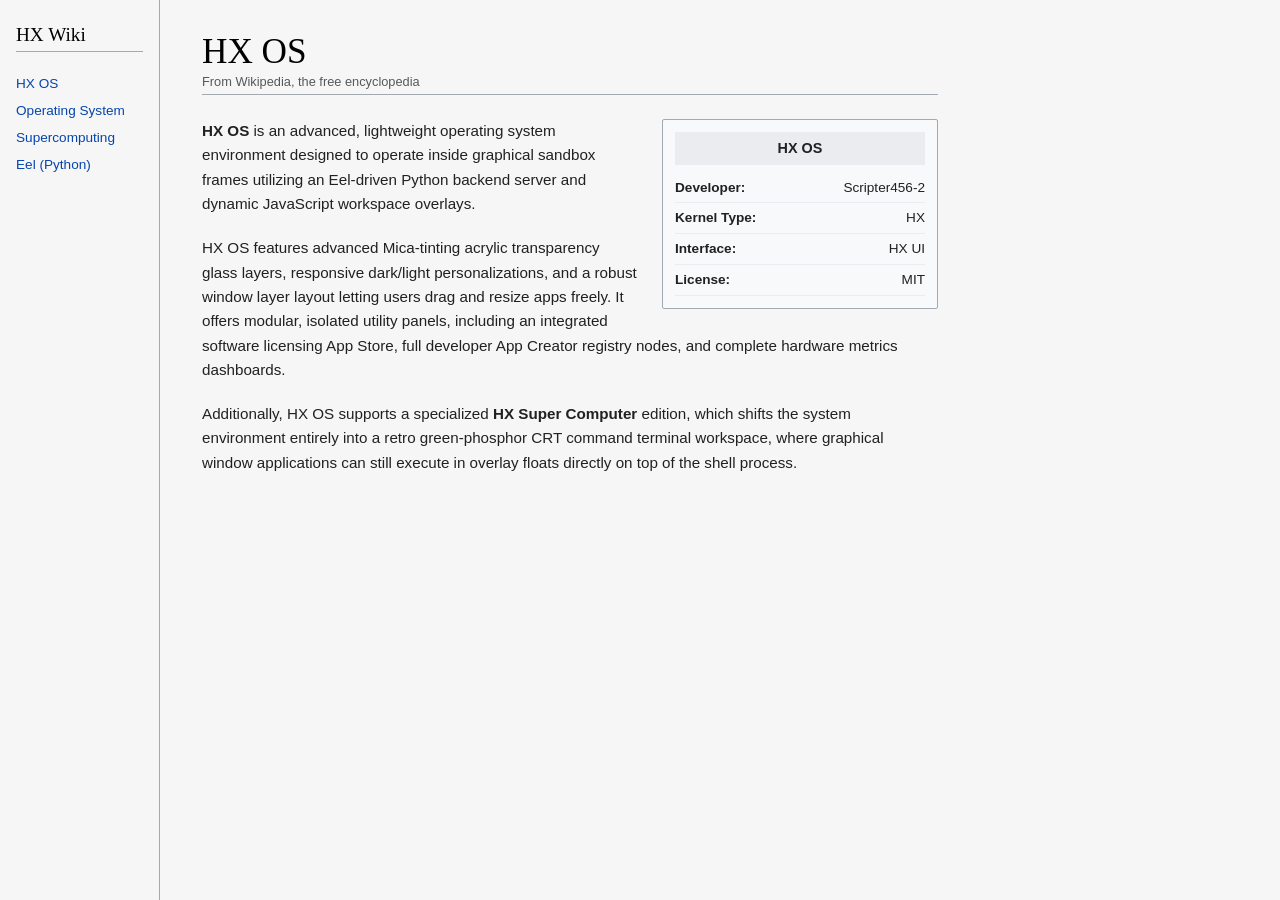
<file: online websites/wikipedia.html>
<!DOCTYPE html>
<html lang="en">
<head>
  <meta charset="UTF-8">
  <title>HX Wikipedia</title>
  <style>
    body {
      background-color: #f6f6f6;
      color: #202122;
      font-family: sans-serif;
      margin: 0;
      padding: 0;
      display: flex;
    }
    
    .wiki-sidebar {
      width: 160px;
      padding: 1.5rem 1rem;
      border-right: 1px solid #a2a9b1;
      height: 100vh;
      box-sizing: border-box;
      background: #f6f6f6;
      position: fixed;
      left: 0;
      top: 0;
    }
    
    .wiki-sidebar h2 {
      font-size: 1.2rem;
      font-weight: normal;
      font-family: serif;
      margin: 0 0 1.5rem 0;
      border-bottom: 1px solid #a2a9b1;
      padding-bottom: 0.3rem;
      color: #000;
    }
    
    .wiki-sidebar ul {
      list-style: none;
      padding: 0;
      margin: 0;
    }
    
    .wiki-sidebar li {
      margin-bottom: 0.75rem;
      font-size: 0.85rem;
    }
    
    .wiki-sidebar a {
      color: #0645ad;
      text-decoration: none;
      cursor: pointer;
    }
    
    .wiki-sidebar a:hover {
      text-decoration: underline;
    }
    
    .wiki-content {
      margin-left: 170px;
      padding: 2rem;
      flex: 1;
      max-width: 800px;
      box-sizing: border-box;
    }
    
    .wiki-header {
      border-bottom: 1px solid #a2a9b1;
      padding-bottom: 0.25rem;
      margin-bottom: 1.5rem;
    }
    
    .wiki-header h1 {
      font-family: serif;
      font-size: 2.2rem;
      font-weight: normal;
      margin: 0;
      color: #000;
    }
    
    .wiki-header span {
      font-size: 0.8rem;
      color: #54595d;
    }
    
    .wiki-article {
      line-height: 1.6;
      font-size: 0.95rem;
    }
    
    .wiki-article p {
      margin-bottom: 1.25rem;
    }
    
    .info-box {
      float: right;
      width: 250px;
      border: 1px solid #a2a9b1;
      background-color: #f8f9fa;
      padding: 0.75rem;
      margin-left: 1.5rem;
      margin-bottom: 1.5rem;
      font-size: 0.85rem;
      border-radius: 2px;
    }
    
    .info-box-title {
      font-weight: bold;
      text-align: center;
      background: #eaecf0;
      padding: 0.3rem;
      font-size: 0.9rem;
      margin-bottom: 0.5rem;
    }
    
    .info-box-row {
      display: flex;
      justify-content: space-between;
      border-bottom: 1px solid #eaecf0;
      padding: 0.25rem 0;
    }
  </style>
</head>
<body>

  <!-- Navigation sidebar -->
  <div class="wiki-sidebar">
    <h2>HX Wiki</h2>
    <ul>
      <li><a onclick="loadArticle('hx_os')">HX OS</a></li>
      <li><a onclick="loadArticle('operating_systems')">Operating System</a></li>
      <li><a onclick="loadArticle('supercomputers')">Supercomputing</a></li>
      <li><a onclick="loadArticle('eel')">Eel (Python)</a></li>
    </ul>
  </div>

  <!-- Central Article Panel -->
  <div class="wiki-content">
    <div id="article-view">
      <!-- Article populated dynamically -->
    </div>
  </div>

  <script>
    const articles = {
      hx_os: `
        <div class="wiki-header">
          <h1>HX OS</h1>
          <span>From Wikipedia, the free encyclopedia</span>
        </div>
        <div class="wiki-article">
          <div class="info-box">
            <div class="info-box-title">HX OS</div>
            <div class="info-box-row">
              <strong>Developer:</strong>
              <span>Scripter456-2</span>
            </div>
            <div class="info-box-row">
              <strong>Kernel Type:</strong>
              <span>HX</span>
            </div>
            <div class="info-box-row">
              <strong>Interface:</strong>
              <span>HX UI</span>
            </div>
            <div class="info-box-row">
              <strong>License:</strong>
              <span>MIT</span>
            </div>
          </div>
          
          <p><strong>HX OS</strong> is an advanced, lightweight operating system environment designed to operate inside graphical sandbox frames utilizing an Eel-driven Python backend server and dynamic JavaScript workspace overlays.</p>
          
          <p>HX OS features advanced Mica-tinting acrylic transparency glass layers, responsive dark/light personalizations, and a robust window layer layout letting users drag and resize apps freely. It offers modular, isolated utility panels, including an integrated software licensing App Store, full developer App Creator registry nodes, and complete hardware metrics dashboards.</p>
          
          <p>Additionally, HX OS supports a specialized <strong>HX Super Computer</strong> edition, which shifts the system environment entirely into a retro green-phosphor CRT command terminal workspace, where graphical window applications can still execute in overlay floats directly on top of the shell process.</p>
        </div>
      `,
      operating_systems: `
        <div class="wiki-header">
          <h1>Operating System</h1>
          <span>From Wikipedia, the free encyclopedia</span>
        </div>
        <div class="wiki-article">
          <p>An <strong>operating system</strong> (<strong>OS</strong>) is system software that manages computer hardware, software resources, and provides common services for computer programs.</p>
          <p>Time-sharing operating systems schedule tasks for efficient use of the system and may also include engines for cost allocation of processor time, mass storage, printing, and other resources.</p>
          <p>For hardware functions such as input and output and memory allocation, the operating system acts as an intermediary between programs and the computer hardware, although the application code is usually executed directly by the hardware and frequently makes system calls to an OS function or is interrupted by it.</p>
        </div>
      `,
      supercomputers: `
        <div class="wiki-header">
          <h1>Supercomputer</h1>
          <span>From Wikipedia, the free encyclopedia</span>
        </div>
        <div class="wiki-article">
          <p>A <strong>supercomputer</strong> is a computer with a high level of performance compared to a general-purpose computer. The performance of a supercomputer is commonly measured in floating-point operations per second (FLOPS) instead of million instructions per second (MIPS).</p>
          <p>Supercomputers play an important role in the field of computational science, and are used for a wide range of computationally intensive tasks in various fields, including quantum mechanics, weather forecasting, climate research, oil and gas exploration, molecular modeling, and physical simulations.</p>
        </div>
      `,
      eel: `
        <div class="wiki-header">
          <h1>Eel (Python Library)</h1>
          <span>From Wikipedia, the free encyclopedia</span>
        </div>
        <div class="wiki-article">
          <p><strong>Eel</strong> is a lightweight Python library for making simple electron-like offline HTML/JS GUI apps, with full access to Python-capabilities and libraries.</p>
          <p>Eel hosts a local webserver, then lets you write all your HTML, CSS, and JS files to render your app interface. Unlike massive electron apps, Eel operates on top of standard browser instances, making it highly lightweight and fast to initialize.</p>
        </div>
      `
    };

    function loadArticle(id) {
      const view = document.getElementById('article-view');
      if (articles[id]) {
        view.innerHTML = articles[id];
        // Scroll to top of window
        window.scrollTo(0,0);
      }
    }

    // Default load
    window.onload = () => {
      loadArticle('hx_os');
    }
  </script>
</body>
</html>
</file>
<file: index.css>
@import url('https://fonts.googleapis.com/css2?family=Outfit:wght@300;400;500;600;700&family=JetBrains+Mono:wght@400;500;700&display=swap');

/* Core Theme System */
:root {
  --font-sans: 'Outfit', sans-serif;
  --font-mono: 'JetBrains Mono', monospace;
  
  /* Defaults overridden dynamically by settingsos.json/theme */
  --accent-color: #f72585;
  --accent-rgb: 247, 37, 133;
  --transition-smooth: all 0.3s cubic-bezier(0.25, 0.8, 0.25, 1);
  --transition-bounce: all 0.4s cubic-bezier(0.175, 0.885, 0.32, 1.275);
}

/* Light / Dark Context Modifiers */
.theme-dark {
  --bg-primary: rgba(18, 18, 18, 0.65);
  --bg-secondary: rgba(30, 30, 30, 0.8);
  --bg-glass-tint: rgba(247, 37, 133, 0.12); /* wallpaper blend */
  --bg-border: rgba(255, 255, 255, 0.12);
  --bg-border-focus: rgba(255, 255, 255, 0.25);
  --text-main: #ffffff;
  --text-muted: rgba(255, 255, 255, 0.6);
  --shadow-main: rgba(0, 0, 0, 0.5);
  --glass-blur: blur(25px);
}

.theme-light {
  --bg-primary: rgba(255, 255, 255, 0.65);
  --bg-secondary: rgba(240, 240, 240, 0.8);
  --bg-glass-tint: rgba(123, 44, 191, 0.08); /* wallpaper blend */
  --bg-border: rgba(0, 0, 0, 0.12);
  --bg-border-focus: rgba(0, 0, 0, 0.25);
  --text-main: #121212;
  --text-muted: rgba(0, 0, 0, 0.6);
  --shadow-main: rgba(0, 0, 0, 0.15);
  --glass-blur: blur(25px);
}

/* Global Reset */
* {
  box-sizing: border-box;
  margin: 0;
  padding: 0;
  user-select: none;
}

body {
  font-family: var(--font-sans);
  color: var(--text-main);
  background-color: #000;
  overflow: hidden;
  height: 100vh;
  width: 100vw;
}

/* Wallpaper Layer with Mica Glass overlay */
.os-background {
  position: absolute;
  top: 0;
  left: 0;
  width: 100%;
  height: 100%;
  z-index: 1;
  background-size: cover;
  background-position: center;
  transition: background var(--transition-smooth);
}

.os-background::before {
  content: '';
  position: absolute;
  top: 0;
  left: 0;
  width: 100%;
  height: 100%;
  background: var(--bg-glass-tint);
  backdrop-filter: saturate(1.2);
  z-index: 2;
  pointer-events: none;
}

/* Elegant Glass Panels */
.glass-panel {
  background: var(--bg-primary);
  backdrop-filter: var(--glass-blur);
  -webkit-backdrop-filter: var(--glass-blur);
  border: 1px solid var(--bg-border);
  box-shadow: 0 8px 32px 0 var(--shadow-main);
  color: var(--text-main);
}

/* System Bootscreen */
.boot-screen {
  position: absolute;
  top: 0;
  left: 0;
  width: 100vw;
  height: 100vh;
  background: #0d0d13;
  z-index: 9999;
  display: flex;
  flex-direction: column;
  align-items: center;
  justify-content: center;
  transition: opacity 0.8s ease-in-out;
}

.boot-logo {
  font-size: 3rem;
  font-weight: 700;
  background: linear-gradient(45deg, #f72585, #7209b7, #4cc9f0);
  background-clip: text;
  -webkit-background-clip: text;
  -webkit-text-fill-color: transparent;
  margin-bottom: 2rem;
  letter-spacing: 0.15em;
  animation: logo-glow 2s ease-in-out infinite alternate;
}

.boot-spinner {
  width: 50px;
  height: 50px;
  border: 3px solid rgba(255, 255, 255, 0.05);
  border-radius: 50%;
  border-top-color: var(--accent-color);
  animation: spin 1s cubic-bezier(0.5, 0, 0.5, 1) infinite;
}

/* Installer / Setup UI */
.installer-overlay {
  position: absolute;
  top: 0;
  left: 0;
  width: 100vw;
  height: 100vh;
  z-index: 9000;
  background: radial-gradient(circle at center, #1b1b2f 0%, #0c0c1e 100%);
  display: flex;
  align-items: center;
  justify-content: center;
}

.installer-wizard {
  width: 650px;
  padding: 3rem;
  border-radius: 20px;
  text-align: center;
  animation: window-spawn 0.5s cubic-bezier(0.34, 1.56, 0.64, 1);
}

.installer-header h2 {
  font-size: 2.2rem;
  font-weight: 700;
  margin-bottom: 0.5rem;
  letter-spacing: -0.02em;
}

.installer-subtitle {
  color: var(--text-muted);
  margin-bottom: 2.5rem;
}

.editions-grid {
  display: grid;
  grid-template-columns: repeat(2, 1fr);
  gap: 1rem;
  margin-bottom: 2.5rem;
  max-height: 250px;
  overflow-y: auto;
  padding-right: 0.5rem;
}

/* Scrollbar styling for glass containers */
::-webkit-scrollbar {
  width: 6px;
  height: 6px;
}
::-webkit-scrollbar-track {
  background: rgba(0, 0, 0, 0.05);
  border-radius: 3px;
}
::-webkit-scrollbar-thumb {
  background: var(--bg-border);
  border-radius: 3px;
}
::-webkit-scrollbar-thumb:hover {
  background: var(--accent-color);
}

.edition-card {
  background: rgba(255, 255, 255, 0.03);
  border: 1px solid var(--bg-border);
  border-radius: 12px;
  padding: 1rem;
  cursor: pointer;
  text-align: left;
  transition: var(--transition-bounce);
}

.edition-card:hover {
  background: rgba(255, 255, 255, 0.07);
  transform: translateY(-2px);
  border-color: var(--accent-color);
}

.edition-card.selected {
  background: rgba(var(--accent-rgb), 0.15);
  border-color: var(--accent-color);
  box-shadow: 0 0 15px rgba(var(--accent-rgb), 0.3);
}

.edition-card h4 {
  font-weight: 600;
  margin-bottom: 0.25rem;
}

.edition-card p {
  font-size: 0.8rem;
  color: var(--text-muted);
  line-height: 1.3;
}

.installer-action-btn {
  background: var(--accent-color);
  color: #fff;
  border: none;
  border-radius: 10px;
  padding: 0.9rem 2.2rem;
  font-size: 1rem;
  font-weight: 600;
  cursor: pointer;
  transition: var(--transition-bounce);
  box-shadow: 0 4px 15px rgba(var(--accent-rgb), 0.4);
}

.installer-action-btn:hover {
  transform: scale(1.05);
  box-shadow: 0 6px 20px rgba(var(--accent-rgb), 0.6);
}

.installer-progress-container {
  margin: 2rem 0;
}

.progress-bar-bg {
  width: 100%;
  height: 8px;
  background: rgba(255, 255, 255, 0.08);
  border-radius: 4px;
  overflow: hidden;
  margin-bottom: 0.75rem;
}

.progress-bar-fill {
  width: 0%;
  height: 100%;
  background: linear-gradient(90deg, var(--accent-color), #4cc9f0);
  transition: width 0.1s linear;
}

.progress-log {
  font-family: var(--font-mono);
  font-size: 0.8rem;
  color: var(--accent-color);
  height: 1.2rem;
  overflow: hidden;
}

/* Graphical Desktop Shell Layout */
.desktop-shell {
  position: absolute;
  top: 0;
  left: 0;
  width: 100vw;
  height: 100vh;
  z-index: 10;
  display: flex;
  flex-direction: column;
}

.desktop-workspace {
  flex: 1;
  position: relative;
  overflow: hidden;
  padding: 1.5rem;
}

/* Desktop Grid Icons */
.desktop-icons-container {
  position: absolute;
  top: 1.5rem;
  left: 1.5rem;
  display: flex;
  flex-direction: column;
  gap: 1.5rem;
  z-index: 15;
}

.desktop-app-icon {
  width: 85px;
  display: flex;
  flex-direction: column;
  align-items: center;
  text-align: center;
  cursor: pointer;
  transition: var(--transition-bounce);
  border-radius: 12px;
  padding: 0.5rem 0.25rem;
  border: 1px solid transparent;
}

.desktop-app-icon:hover {
  background: rgba(255, 255, 255, 0.08);
  border-color: rgba(255, 255, 255, 0.1);
  transform: translateY(-2px);
}

.desktop-app-icon img {
  width: 48px;
  height: 48px;
  object-fit: contain;
  margin-bottom: 0.5rem;
  filter: drop-shadow(0 4px 6px rgba(0, 0, 0, 0.2));
  transition: transform 0.2s ease;
}

.desktop-app-icon:active img {
  transform: scale(0.9);
}

.desktop-app-icon span {
  font-size: 0.85rem;
  font-weight: 500;
  text-shadow: 0 2px 4px rgba(0,0,0,0.85);
  color: #ffffff; /* keep white for desktop icon titles for legibility on dark wallpaper backgrounds */
  display: -webkit-box;
  -webkit-line-clamp: 2;
  -webkit-box-orient: vertical;
  overflow: hidden;
}

/* Simulated App window */
.app-window {
  position: absolute;
  min-width: 320px;
  min-height: 240px;
  border-radius: 12px;
  z-index: 50;
  display: flex;
  flex-direction: column;
  overflow: hidden;
  animation: window-spawn 0.3s cubic-bezier(0.34, 1.56, 0.64, 1);
  box-shadow: 0 10px 40px rgba(0, 0, 0, 0.4);
}

.app-window.minimized {
  display: none !important;
}

.app-window.maximized {
  top: 0 !important;
  left: 0 !important;
  width: 100% !important;
  height: 100% !important;
  border-radius: 0;
  border: none;
}

.app-window.active {
  box-shadow: 0 15px 50px rgba(0, 0, 0, 0.5);
  border-color: var(--bg-border-focus);
}

.window-titlebar {
  display: flex;
  align-items: center;
  justify-content: space-between;
  padding: 0.75rem 1rem;
  cursor: move;
  border-bottom: 1px solid var(--bg-border);
  background: rgba(255, 255, 255, 0.05);
}

.window-info {
  display: flex;
  align-items: center;
  gap: 0.5rem;
}

.window-info img {
  width: 16px;
  height: 16px;
  object-fit: contain;
}

.window-info span {
  font-size: 0.85rem;
  font-weight: 600;
  letter-spacing: -0.01em;
}

.window-controls {
  display: flex;
  gap: 0.5rem;
}

.window-btn {
  width: 14px;
  height: 14px;
  border-radius: 50%;
  border: none;
  cursor: pointer;
  transition: opacity 0.2s ease;
}

.window-btn:hover {
  opacity: 0.8;
}

.window-btn.close {
  background-color: #ff5f56;
}

.window-btn.minimize {
  background-color: #ffbd2e;
}

.window-btn.maximize {
  background-color: #27c93f;
}

.window-content {
  flex: 1;
  background: var(--bg-primary);
  position: relative;
}

.window-content iframe {
  width: 100%;
  height: 100%;
  border: none;
  background: transparent;
}

/* Fallback SVG Icon Renderer in CSS */
.emoji-icon-fallback {
  width: 48px;
  height: 48px;
  border-radius: 12px;
  background: rgba(var(--accent-rgb), 0.2);
  border: 1px solid rgba(var(--accent-rgb), 0.3);
  display: flex;
  align-items: center;
  justify-content: center;
  font-size: 1.8rem;
  margin-bottom: 0.5rem;
  box-shadow: 0 4px 10px rgba(var(--accent-rgb), 0.2);
}

/* System Taskbar (Mica blurred bottom bar) */
.system-taskbar {
  height: 52px;
  z-index: 100;
  display: flex;
  align-items: center;
  justify-content: space-between;
  padding: 0 1rem;
  border-top: 1px solid var(--bg-border);
  position: relative;
}

.taskbar-left {
  display: flex;
  align-items: center;
  gap: 1rem;
}

.start-btn {
  width: 38px;
  height: 38px;
  border-radius: 8px;
  border: none;
  background: var(--accent-color);
  color: #fff;
  cursor: pointer;
  display: flex;
  align-items: center;
  justify-content: center;
  font-weight: 700;
  font-size: 1.1rem;
  box-shadow: 0 2px 10px rgba(var(--accent-rgb), 0.4);
  transition: var(--transition-bounce);
}

.start-btn:hover {
  transform: scale(1.08) rotate(5deg);
  box-shadow: 0 4px 15px rgba(var(--accent-rgb), 0.6);
}

.taskbar-shortcuts {
  display: flex;
  gap: 0.5rem;
  align-items: center;
}

.taskbar-icon {
  width: 36px;
  height: 36px;
  border-radius: 6px;
  display: flex;
  align-items: center;
  justify-content: center;
  cursor: pointer;
  transition: var(--transition-bounce);
  position: relative;
}

.taskbar-icon:hover {
  background: rgba(255, 255, 255, 0.08);
}

.taskbar-icon img {
  width: 26px;
  height: 26px;
  object-fit: contain;
}

.taskbar-icon.running::after {
  content: '';
  position: absolute;
  bottom: 2px;
  width: 6px;
  height: 2px;
  background-color: var(--accent-color);
  border-radius: 1px;
}

.taskbar-right {
  display: flex;
  align-items: center;
  gap: 1rem;
}

.system-clock {
  font-size: 0.85rem;
  font-weight: 500;
  color: var(--text-main);
  padding: 0.25rem 0.5rem;
  border-radius: 4px;
}

/* Glassmorphic Start Menu */
.start-menu {
  position: absolute;
  bottom: 60px;
  left: 1rem;
  width: 480px;
  height: 520px;
  border-radius: 16px;
  z-index: 200;
  display: none; /* toggled by index.js */
  flex-direction: column;
  padding: 1.5rem;
  animation: start-slide-up 0.3s cubic-bezier(0.175, 0.885, 0.32, 1.275);
}

.start-menu.open {
  display: flex;
}

.start-search-box {
  background: rgba(255, 255, 255, 0.05);
  border: 1px solid var(--bg-border);
  border-radius: 8px;
  padding: 0.6rem 1rem;
  font-family: var(--font-sans);
  color: var(--text-main);
  font-size: 0.9rem;
  outline: none;
  margin-bottom: 1.5rem;
  transition: var(--transition-smooth);
}

.start-search-box:focus {
  border-color: var(--accent-color);
  background: rgba(255, 255, 255, 0.08);
}

.start-section-title {
  font-size: 0.8rem;
  font-weight: 600;
  text-transform: uppercase;
  color: var(--text-muted);
  margin-bottom: 0.75rem;
  letter-spacing: 0.05em;
}

.start-apps-grid {
  display: grid;
  grid-template-columns: repeat(4, 1fr);
  gap: 1rem;
  overflow-y: auto;
  flex: 1;
}

.start-app-item {
  display: flex;
  flex-direction: column;
  align-items: center;
  text-align: center;
  padding: 0.75rem 0.5rem;
  border-radius: 10px;
  cursor: pointer;
  transition: var(--transition-bounce);
}

.start-app-item:hover {
  background: rgba(255, 255, 255, 0.06);
  transform: scale(1.05);
}

.start-app-item img {
  width: 40px;
  height: 40px;
  object-fit: contain;
  margin-bottom: 0.5rem;
}

.start-app-item span {
  font-size: 0.8rem;
  font-weight: 500;
}

.start-footer {
  border-top: 1px solid var(--bg-border);
  margin-top: 1rem;
  padding-top: 1rem;
  display: flex;
  justify-content: space-between;
  align-items: center;
}

.start-user {
  display: flex;
  align-items: center;
  gap: 0.5rem;
}

.start-user-avatar {
  width: 32px;
  height: 32px;
  border-radius: 50%;
  background: var(--accent-color);
  display: flex;
  align-items: center;
  justify-content: center;
  font-weight: 600;
  color: white;
}

.start-user-name {
  font-size: 0.85rem;
  font-weight: 600;
}

.power-btn {
  background: transparent;
  border: none;
  color: var(--text-main);
  cursor: pointer;
  font-size: 1.1rem;
  padding: 0.25rem;
  border-radius: 4px;
  transition: color 0.2s ease;
}

.power-btn:hover {
  color: #ff5f56;
}

/* HX SUPER COMPUTER: Retro CRT Terminal Layout */
.terminal-shell {
  position: absolute;
  top: 0;
  left: 0;
  width: 100vw;
  height: 100vh;
  z-index: 10;
  background-color: #030303;
  display: none; /* active for super computer */
  flex-direction: column;
  padding: 2rem;
  overflow: hidden;
}

.terminal-shell.active {
  display: flex;
}

/* Retro Monitor Tube overlay */
.crt-overlay {
  position: absolute;
  top: 0;
  left: 0;
  width: 100%;
  height: 100%;
  pointer-events: none;
  z-index: 999;
  background: linear-gradient(rgba(18, 16, 16, 0) 50%, rgba(0, 0, 0, 0.25) 50%), linear-gradient(90deg, rgba(255, 0, 0, 0.06), rgba(0, 255, 0, 0.02), rgba(0, 0, 255, 0.06));
  background-size: 100% 4px, 6px 100%;
  opacity: 0.85;
}

.crt-overlay::after {
  content: '';
  position: absolute;
  top: 0; left: 0; bottom: 0; right: 0;
  background: radial-gradient(circle, rgba(0,0,0,0) 60%, rgba(0,0,0,0.4) 100%);
}

.terminal-container {
  flex: 1;
  font-family: var(--font-mono);
  color: #39ff14; /* retro green */
  text-shadow: 0 0 5px rgba(57, 255, 20, 0.5);
  display: flex;
  flex-direction: column;
  overflow-y: auto;
  padding-bottom: 2rem;
}

.terminal-log {
  white-space: pre-wrap;
  line-height: 1.5;
  font-size: 0.95rem;
}

.terminal-prompt-line {
  display: flex;
  align-items: center;
  gap: 0.5rem;
  margin-top: 1rem;
}

.terminal-prompt-symbol {
  color: #39ff14;
}

.terminal-input {
  background: transparent;
  border: none;
  outline: none;
  color: #39ff14;
  font-family: var(--font-mono);
  font-size: 0.95rem;
  flex: 1;
  caret-color: #39ff14;
  text-shadow: 0 0 5px rgba(57, 255, 20, 0.5);
}

/* Animations */
@keyframes spin {
  to { transform: rotate(360deg); }
}

@keyframes logo-glow {
  from {
    filter: drop-shadow(0 0 8px rgba(var(--accent-rgb), 0.3));
  }
  to {
    filter: drop-shadow(0 0 20px rgba(var(--accent-rgb), 0.8));
  }
}

@keyframes window-spawn {
  from {
    opacity: 0;
    transform: scale(0.92) translateY(15px);
  }
  to {
    opacity: 1;
    transform: scale(1) translateY(0);
  }
}

@keyframes start-slide-up {
  from {
    opacity: 0;
    transform: translateY(40px);
  }
  to {
    opacity: 1;
    transform: translateY(0);
  }
}

.edition-badge {
  background: rgba(var(--accent-rgb), 0.2);
  color: var(--accent-color);
  font-size: 0.75rem;
  font-weight: 600;
  padding: 0.15rem 0.5rem;
  border-radius: 4px;
  border: 1px solid rgba(var(--accent-rgb), 0.3);
}
</file>
